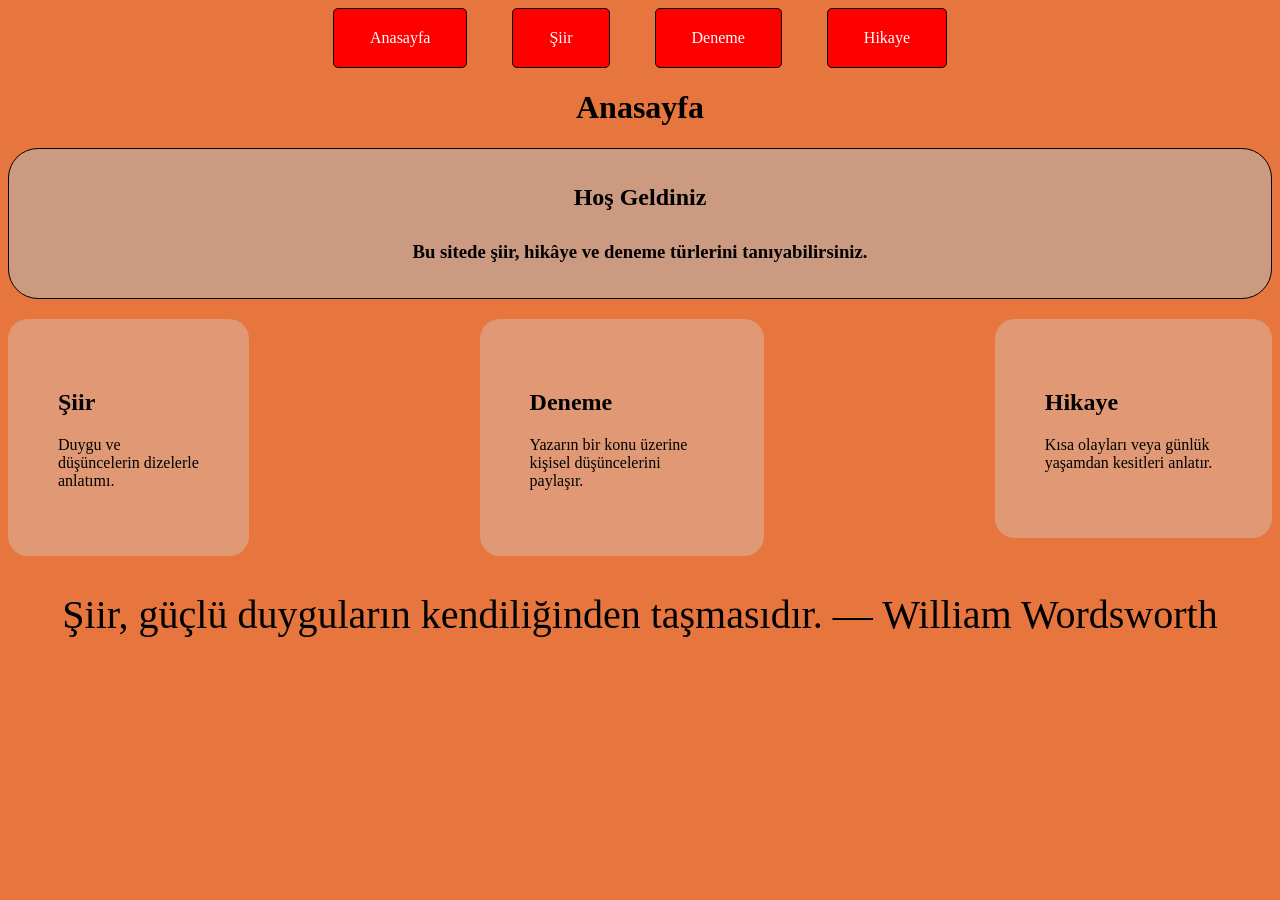
<file: index.html>
<!DOCTYPE html>
<html lang="tr">
<head>
    <meta charset="UTF-8">
    <meta name="viewport" content="width=device-width, initial-scale=1.0">
    <link rel="stylesheet" href="tasarım.css">
    <title>Edebiyat Proje Anasayfa</title>
</head>
<body class="body">

    <nav class="Linkler">

        <a href="index.html" class="Link">Anasayfa</a>

        <a href="siir.html" class="Link">Şiir</a>
      
        <a href="deneme.html" class="Link">Deneme</a>
     
        <a href="hikaye.html" class="Link">Hikaye</a>
        
    </nav>
    <h1 class="baslik">Anasayfa</h1>
    <div class="yazı">
        <h2 class="karsılama">Hoş Geldiniz</h2>
        <h3 class="karsılama">
            Bu sitede şiir, hikâye ve deneme türlerini tanıyabilirsiniz.
        </h3>
    </div>





    <nav id="kartlar">
        <a href="siir.html" class="kart">
            <diV >
                 <h1>Şiir</h1>
                 <p>
                    Duygu ve düşüncelerin dizelerle anlatımı.
                </p>

            </diV>
        </a>

        <a href="deneme.html" class="kart">
            <diV >
                <h1>Deneme</h1>
                <p>
                    Yazarın bir konu üzerine kişisel düşüncelerini paylaşır.
                    </p>
            </diV>
        </a>

        <a href="hikaye.html" class="kart">
            <diV >
                <h1>Hikaye</h1>
                <p>
                    Kısa olayları veya günlük yaşamdan kesitleri anlatır.
                </p>
            </diV>
        </a>
    </nav>


    <p id="rastgele-soz" class="karsılama"></p>

    <!-- <p class="yazı">
        Sifre
        <input type="text" id="sifre" autofocus>
        <button id="giris">Giriş</button>
    </p> -->
    

    <script src="script.js"></script>
</body>
</html>
</file>
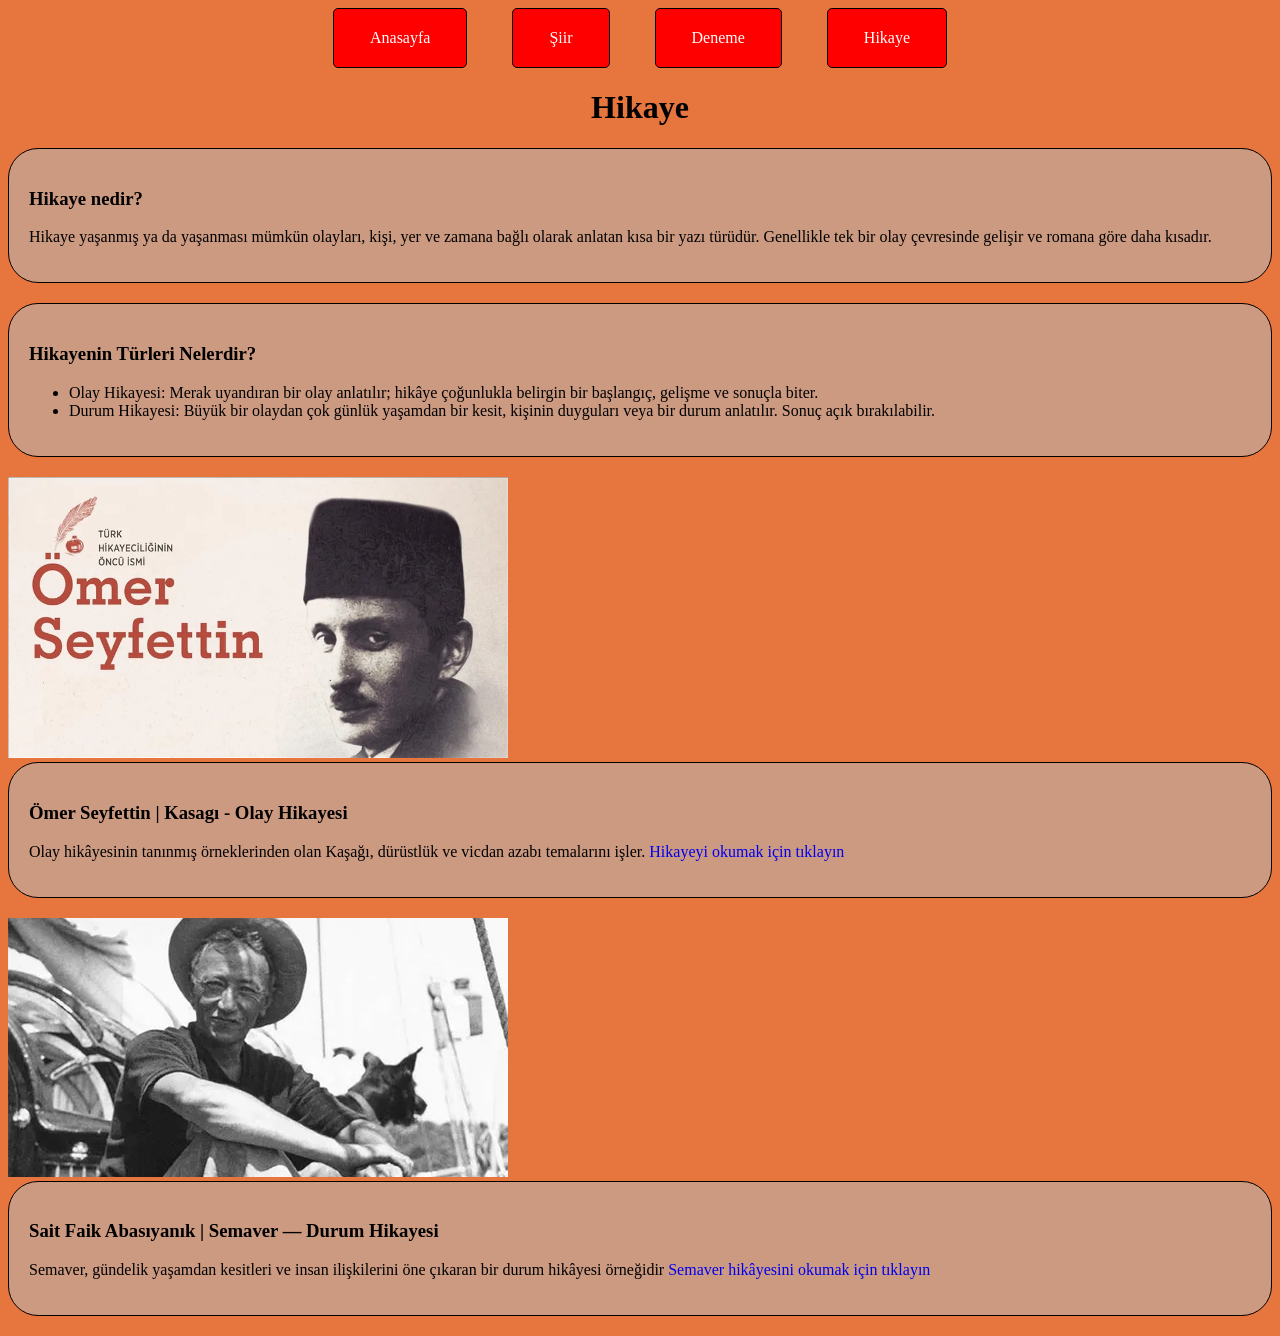
<file: hikaye.html>
<!DOCTYPE html>
<html lang="tr">
<head>
    <meta charset="UTF-8">
    <meta name="viewport" content="width=device-width, initial-scale=1.0">
    <link rel="stylesheet" href="tasarım.css">
    <title>Edebiyat Proje Hikaye</title>
</head>
<body class="body">
    <nav class="Linkler">

        <a href="index.html" class="Link">Anasayfa</a>

        <a href="siir.html" class="Link">Şiir</a>
      
        <a href="deneme.html" class="Link">Deneme</a>
     
        <a href="hikaye.html" class="Link">Hikaye</a>
        
    </nav>
    <h1 class="baslik">Hikaye</h1>
    <div class="yazı"> 
        <h3>Hikaye nedir?</h3>
        <p>
            Hikaye yaşanmış ya da yaşanması mümkün olayları, kişi, yer ve zamana bağlı olarak 
            anlatan kısa bir yazı türüdür. Genellikle tek bir olay çevresinde gelişir ve romana 
            göre daha kısadır.
         </p>
    </div>

    <div class="yazı"> 
    <h3>Hikayenin Türleri Nelerdir?</h3>
    <ul>
        <li>Olay Hikayesi: Merak uyandıran bir olay anlatılır; hikâye çoğunlukla belirgin bir başlangıç, gelişme ve sonuçla biter.</li>
        <li>Durum Hikayesi: Büyük bir olaydan çok günlük yaşamdan bir kesit, kişinin duyguları veya bir durum anlatılır. Sonuç açık bırakılabilir.</li>  
    </ul>
    </div>
    <a href="https://tr.wikipedia.org/wiki/%C3%96mer_Seyfettin" target="_blank">
        <img src="fotograflar/seyfo-omer.webp" alt="Ömer Seyfettin"  width="500" class="resim">
    </a>

    <div class="yazı">
        <h3>Ömer Seyfettin | Kasagı - Olay Hikayesi</h3>
        <p >
            Olay hikâyesinin tanınmış örneklerinden olan Kaşağı,
            dürüstlük ve vicdan azabı temalarını işler.   <a href="https://ekitap.org/oku/kasagi?bolum=1" target="_blank">
            Hikayeyi okumak için tıklayın
        </a>
        </p>
    </div>



    <a href="https://tr.wikipedia.org/wiki/Sait_Faik_Abas%C4%B1yan%C4%B1k" target="_blank">
        <img src="fotograflar/saitgenis.webp" alt="Sait Faik Abasıyanık" class="resim">
    </a>

    <div class="yazı">
        <h3 >Sait Faik Abasıyanık | Semaver — Durum Hikayesi </h3>
        <p>
            Semaver, gündelik yaşamdan kesitleri ve insan ilişkilerini
             öne çıkaran bir durum hikâyesi örneğidir
          <a href="https://art-isanat.com.tr/library/stories/sait-faik-abasiyanik/semaver" target="_blank" rel="noopener noreferrer">
               Semaver hikâyesini okumak için tıklayın
            </a>
        </p>
    </div>



</body>
</html>
</file>
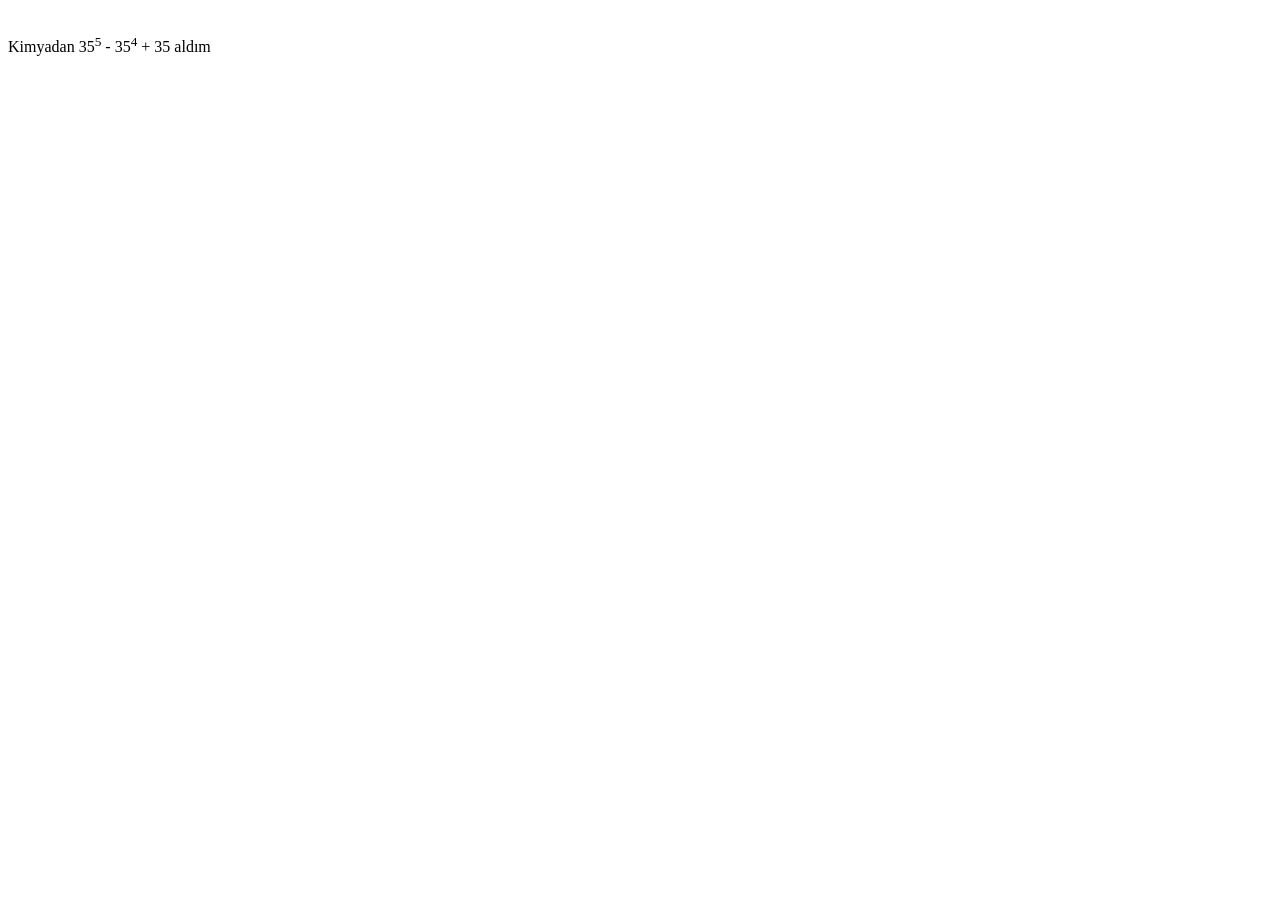
<file: Talha.html>
<!DOCTYPE html>
<html lang="en">
<head>
    <meta charset="UTF-8">
    <meta name="viewport" content="width=device-width, initial-scale=1.0">
    <title>Document</title>
</head>
<body class="body">
     <!-- <img src="fotograflar/blox.webp" alt="Blox Fruit"> -->
      <p class="yazı">
        <br>
        Kimyadan 35<sup>5</sup> - 35<sup>4</sup> + 35 aldım
        <br>
      </p>
      
</body>
</html>
</file>
<file: tasarım.css>
nav
{
    display: flex;
    align-items: flex-start;
    gap: clamp(16px, 18vw, 350px);
}

a
{
  text-decoration: none;
}

.Link    
{
        
        border-radius: 5px;
        padding: 15px 30px;
        border: 1px solid black;
        color: white;
        background-color: red;
        text-decoration: none;
        transition:  1s ease;
}   
.Link:hover
{
    transform: scale(1.3) rotate(360deg); 
}

.baslik
{
    text-align: center;
    color: black;
}

.body
{
    background-color: rgb(231, 118, 62);
}

.yazı
{
  color: black;
    margin-bottom: 20px;
    padding: 20px;
    border: 1px solid black;
    border-radius: 30px;
    background-color: rgba(187, 177, 173, 0.6);
}

#rastgele-soz
{
  margin: 0 auto;
  padding: 35px;
  font-size: 40px;
}

#sifre
{
  padding: 5px;
  border-radius: 5px;
}
.karsılama
{
  text-align: center;
  margin: auto;
  padding: 15px;
}

.kart
{
  background-color: rgba(214, 205, 201, 0.4);
  border-radius: 20px;
  padding: 50px;
  color: black;
  transition:  0.1s ease;
}
.kart:hover
{
  transform: scale(1.1)
}


@media (max-width: 600px) {
  .Linkler {
    gap: 10px;
    flex-wrap: wrap;
    justify-content: center;
  }

  .Link {
    padding: 10px 16px;
  }

  .resim
  {
    height: auto;
    max-width: 100%;
  }

  #rastgele-soz
  {
    font-size: 20px;
  }

  #kartlar
  {
    flex-direction: column;
    align-items: center;
    gap: 12px;
  }
  .kart:hover
  {
    transform: scale(1)
  }
}

@media (min-width: 1200px) {
  .Linkler {
    gap: 45px;
    flex-wrap: wrap;
    justify-content: center;
  }

  .Link {
    padding: 20px 36px;
  }
}
</file>
